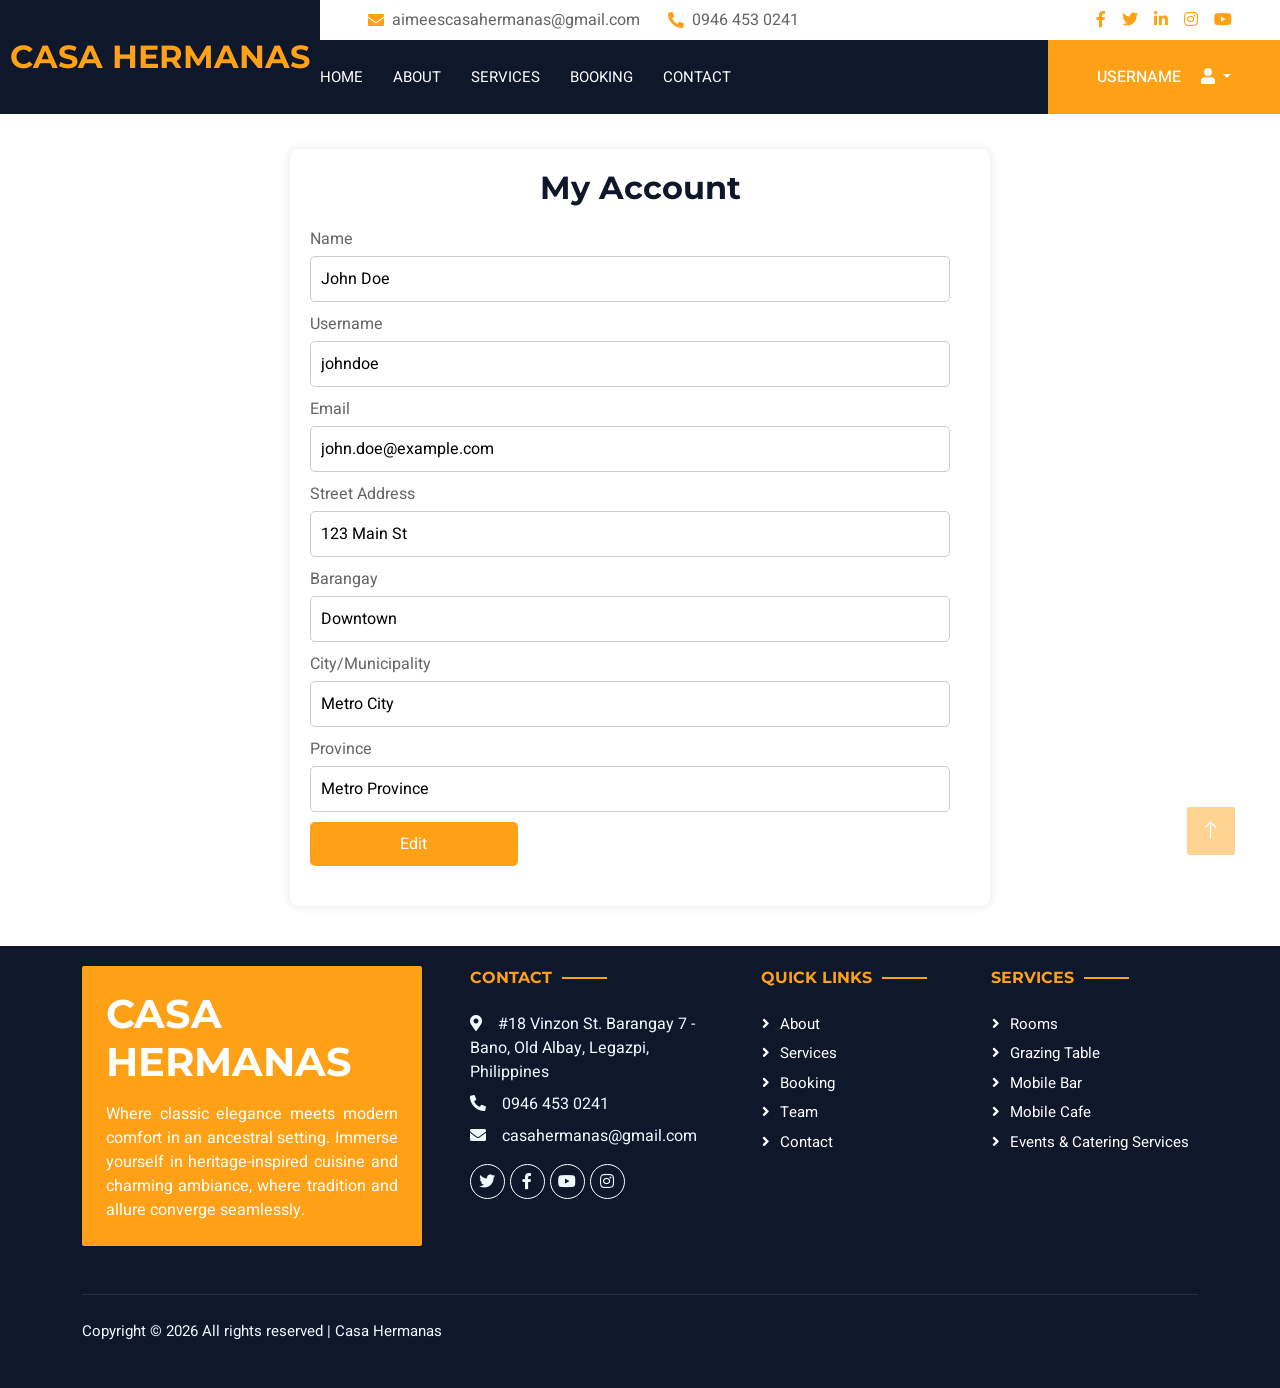
<file: myaccount.html>
<!DOCTYPE html>
<html lang="en">
  <head>
    <meta charset="utf-8" />
    <title>CASA HERMANAS</title>
    <meta content="width=device-width, initial-scale=1.0" name="viewport" />
    <meta content="" name="keywords" />
    <meta content="" name="description" />

    <!-- Favicon -->
    <link href="img/favicon.ico" rel="icon" />

    <!-- Google Web Fonts -->
    <link rel="preconnect" href="https://fonts.googleapis.com" />
    <link rel="preconnect" href="https://fonts.gstatic.com" crossorigin />
    <link
      href="https://fonts.googleapis.com/css2?family=Heebo:wght@400;500;600;700&family=Montserrat:wght@400;500;600;700&display=swap"
      rel="stylesheet"
    />

    <!-- Icon Font Stylesheet -->
    <link
      href="https://cdnjs.cloudflare.com/ajax/libs/font-awesome/5.10.0/css/all.min.css"
      rel="stylesheet"
    />
    <link
      href="https://cdn.jsdelivr.net/npm/bootstrap-icons@1.4.1/font/bootstrap-icons.css"
      rel="stylesheet"
    />

    <!-- Libraries Stylesheet -->
    <link href="lib/animate/animate.min.css" rel="stylesheet" />
    <link href="lib/owlcarousel/assets/owl.carousel.min.css" rel="stylesheet" />
    <link
      href="lib/tempusdominus/css/tempusdominus-bootstrap-4.min.css"
      rel="stylesheet"
    />

    <!-- Customized Bootstrap Stylesheet -->
    <link href="css/bootstrap.min.css" rel="stylesheet" />

    <!-- Template Stylesheet -->
    <link href="css/style.css" rel="stylesheet" />
  </head>

  <body>
    <div class="container-xxl bg-white p-0">
      <!-- Spinner Start -->
      <div
        id="spinner"
        class="show bg-white position-fixed translate-middle w-100 vh-100 top-50 start-50 d-flex align-items-center justify-content-center"
      >
        <div
          class="spinner-border text-primary"
          style="width: 3rem; height: 3rem"
          role="status"
        >
          <span class="sr-only">Loading...</span>
        </div>
      </div>
      <!-- Spinner End -->

      <!-- Header Start -->
      <div class="container-fluid bg-dark px-0">
        <div class="row gx-0">
          <div class="col-lg-3 bg-dark d-none d-lg-block">
            <a
              href="index.html"
              class="navbar-brand w-100 h-100 m-0 p-0 d-flex align-items-center justify-content-center"
            >
              <h2 class="m-0 text-primary text-uppercase">CASA HERMANAS</h2>
            </a>
          </div>
          <div class="col-lg-9">
            <div class="row gx-0 bg-white d-none d-lg-flex">
              <div class="col-lg-7 px-5 text-start">
                <div class="h-100 d-inline-flex align-items-center py-2 me-4">
                  <i class="fa fa-envelope text-primary me-2"></i>
                  <p class="mb-0">aimeescasahermanas@gmail.com</p>
                </div>
                <div class="h-100 d-inline-flex align-items-center py-2">
                  <i class="fa fa-phone-alt text-primary me-2"></i>
                  <p class="mb-0">0946 453 0241</p>
                </div>
              </div>
              <div class="col-lg-5 px-5 text-end">
                <div class="d-inline-flex align-items-center py-2">
                  <a class="me-3" href=""><i class="fab fa-facebook-f"></i></a>
                  <a class="me-3" href=""><i class="fab fa-twitter"></i></a>
                  <a class="me-3" href=""><i class="fab fa-linkedin-in"></i></a>
                  <a class="me-3" href=""><i class="fab fa-instagram"></i></a>
                  <a class="" href=""><i class="fab fa-youtube"></i></a>
                </div>
              </div>
            </div>
            <nav class="navbar navbar-expand-lg bg-dark navbar-dark p-3 p-lg-0">
              <a href="index.html" class="navbar-brand d-block d-lg-none">
                <h1 class="m-0 text-primary text-uppercase">Casa Hermanas</h1>
              </a>
              <button
                type="button"
                class="navbar-toggler"
                data-bs-toggle="collapse"
                data-bs-target="#navbarCollapse"
              >
                <span class="navbar-toggler-icon"></span>
              </button>
              <div
                class="collapse navbar-collapse justify-content-between"
                id="navbarCollapse"
              >
                <div class="navbar-nav mr-auto py-0">
                  <a href="index.html" class="nav-item nav-link">Home</a>
                  <a href="about.html" class="nav-item nav-link">About</a>
                  <a href="services.html" class="nav-item nav-link">Services</a>
                  <a href="booking.html" class="nav-item nav-link">Booking</a>
                  <a href="contact.html" class="nav-item nav-link">Contact</a>
                </div>
                <a></a>
              </div>

              <!--SESSION START-->
              <div class="dropdown">
                <button
                  class="btn btn-primary rounded-0 py-4 px-md-5 d-none d-lg-block dropdown-toggle"
                  type="button"
                  id="dropdownMenuButton"
                  data-toggle="dropdown"
                  aria-haspopup="true"
                  aria-expanded="false"
                  style="color: white"
                >
                  Username <i class="fas fa-user ms-3"></i>
                </button>
                <div class="dropdown-menu" aria-labelledby="dropdownMenuButton">
                  <a class="dropdown-item" href="#">My Account</a>
                  <a class="dropdown-item" href="#">Log Out</a>
                </div>
              </div>
              <!--SESSION END-->
            </nav>
          </div>
        </div>
      </div>
      <!-- Header End -->

      <!--MY ACCOUNT START-->
      <div id="myaccount-container">
        <h2>My Account</h2>
        <form id="accountForm" class="form-group">
          <label for="name">Name</label>
          <input type="text" id="name" name="name" value="John Doe" readonly />

          <label for="username">Username</label>
          <input
            type="text"
            id="username"
            name="username"
            value="johndoe"
            readonly
          />

          <label for="email">Email</label>
          <input
            type="email"
            id="email"
            name="email"
            value="john.doe@example.com"
            readonly
          />

          <label for="streetAddress">Street Address</label>
          <input
            type="text"
            id="streetAddress"
            name="streetAddress"
            value="123 Main St"
            readonly
          />

          <label for="barangay">Barangay</label>
          <input
            type="text"
            id="barangay"
            name="barangay"
            value="Downtown"
            readonly
          />

          <label for="city">City/Municipality</label>
          <input
            type="text"
            id="city"
            name="city"
            value="Metro City"
            readonly
          />

          <label for="province">Province</label>
          <input
            type="text"
            id="province"
            name="province"
            value="Metro Province"
            readonly
          />

          <div class="button-group">
            <button type="button" id="editButton">Edit</button>
            <button type="submit" id="saveButton" style="display: none">
              Save
            </button>
            <button type="button" id="cancelButton" style="display: none">
              Cancel
            </button>
          </div>
        </form>
      </div>
      <!--MY ACCOUNT END-->

      <!-- Footer Start -->
      <div
        class="container-fluid bg-dark text-light footer wow fadeIn"
        data-wow-delay="0.1s"
        
      >
        <div class="container pb-5">
          <div class="row g-5">
            <div class="col-md-6 col-lg-4">
              <div class="bg-primary rounded p-4">
                <a href="index.html"
                  ><h1 class="text-white text-uppercase mb-3">
                    Casa Hermanas
                  </h1></a
                >
                <p class="text-white mb-0" style="text-align: justify">
                  Where classic elegance meets modern comfort in an ancestral
                  setting. Immerse yourself in heritage-inspired cuisine and
                  charming ambiance, where tradition and allure converge
                  seamlessly.
                </p>
              </div>
            </div>
            <div class="col-md-6 col-lg-3">
              <h6
                class="section-title text-start text-primary text-uppercase mb-4"
              >
                Contact
              </h6>
              <p class="mb-2">
                <i class="fa fa-map-marker-alt me-3"></i>#18 Vinzon St. Barangay
                7 - Bano, Old Albay, Legazpi, Philippines
              </p>
              <p class="mb-2">
                <i class="fa fa-phone-alt me-3"></i>0946 453 0241
              </p>
              <p class="mb-2">
                <i class="fa fa-envelope me-3"></i>casahermanas@gmail.com
              </p>
              <div class="d-flex pt-2">
                <a class="btn btn-outline-light btn-social" href=""
                  ><i class="fab fa-twitter"></i
                ></a>
                <a class="btn btn-outline-light btn-social" href=""
                  ><i class="fab fa-facebook-f"></i
                ></a>
                <a class="btn btn-outline-light btn-social" href=""
                  ><i class="fab fa-youtube"></i
                ></a>
                <a class="btn btn-outline-light btn-social" href=""
                  ><i class="fab fa-instagram"></i
                ></a>
              </div>
            </div>
            <div class="col-lg-5 col-md-12">
              <div class="row gy-5 g-4">
                <div class="col-md-6">
                  <h6
                    class="section-title text-start text-primary text-uppercase mb-4"
                  >
                    Quick Links
                  </h6>
                  <a class="btn btn-link" href="about.html">About</a>
                  <a class="btn btn-link" href="service.html">Services</a>
                  <a class="btn btn-link" href="booking.html">Booking</a>
                  <a class="btn btn-link" href="team.html">Team</a>
                  <a class="btn btn-link" href="contact.html">Contact</a>
                </div>
                <div class="col-md-6">
                  <h6
                    class="section-title text-start text-primary text-uppercase mb-4"
                  >
                    Services
                  </h6>
                  <a class="btn btn-link" href="">Rooms</a>
                  <a class="btn btn-link" href="">Grazing Table</a>
                  <a class="btn btn-link" href="">Mobile Bar</a>
                  <a class="btn btn-link" href="">Mobile Cafe</a>
                  <a class="btn btn-link" href="">Events & Catering Services</a>
                </div>
              </div>
            </div>
          </div>
        </div>
        <div class="container">
          <div class="copyright">
            <div class="row">
              <div class="col-md-6 text-center text-md-start mb-3 mb-md-0">
                Copyright &copy;
                <script>
                  document.write(new Date().getFullYear());
                </script>
                All rights reserved | Casa Hermanas
              </div>
            </div>
          </div>
        </div>
      </div>
      <!-- Footer End -->

      <!-- Back to Top -->
      <a href="#" class="btn btn-lg btn-primary btn-lg-square back-to-top"
        ><i class="bi bi-arrow-up"></i
      ></a>
    </div>

    <!-- JavaScript Libraries -->
    <script src="https://code.jquery.com/jquery-3.4.1.min.js"></script>
    <script src="https://cdn.jsdelivr.net/npm/bootstrap@5.0.0/dist/js/bootstrap.bundle.min.js"></script>
    <script src="lib/wow/wow.min.js"></script>
    <script src="lib/easing/easing.min.js"></script>
    <script src="lib/waypoints/waypoints.min.js"></script>
    <script src="lib/counterup/counterup.min.js"></script>
    <script src="lib/owlcarousel/owl.carousel.min.js"></script>
    <script src="lib/tempusdominus/js/moment.min.js"></script>
    <script src="lib/tempusdominus/js/moment-timezone.min.js"></script>
    <script src="lib/tempusdominus/js/tempusdominus-bootstrap-4.min.js"></script>

    <!-- Template Javascript -->
    <script src="js/main.js"></script>
  </body>
</html>
</file>
<file: css/style.css>
/********** Template CSS **********/
:root {
  --primary: #fea116;
  --light: #f1f8ff;
  --dark: #0f172b;
}

.fw-medium {
  font-weight: 500 !important;
}

.fw-semi-bold {
  font-weight: 600 !important;
}

.back-to-top {
  position: fixed;
  display: none;
  right: 45px;
  bottom: 45px;
  z-index: 99;
}

.cart-btn {
  position: fixed;
  display: none;
  right: 45px;
  bottom: 45px;
  z-index: 99;
}

/*** Spinner ***/
#spinner {
  opacity: 0;
  visibility: hidden;
  transition: opacity 0.5s ease-out, visibility 0s linear 0.5s;
  z-index: 99999;
}

#spinner.show {
  transition: opacity 0.5s ease-out, visibility 0s linear 0s;
  visibility: visible;
  opacity: 1;
}

/*** Button ***/
.btn {
  font-weight: 500;
  text-transform: uppercase;
  transition: 0.5s;
}

.btn.btn-primary,
.btn.btn-secondary {
  color: #ffffff;
}

.btn-square {
  width: 38px;
  height: 38px;
}

.btn-sm-square {
  width: 32px;
  height: 32px;
}

.btn-lg-square {
  width: 48px;
  height: 48px;
}

.btn-square,
.btn-sm-square,
.btn-lg-square {
  padding: 0;
  display: flex;
  align-items: center;
  justify-content: center;
  font-weight: normal;
  border-radius: 2px;
}

.btn-effect:active {
  transform: scale(1.3);
}

/*** Navbar ***/
.navbar-dark .navbar-nav .nav-link {
  margin-right: 30px;
  padding: 25px 0;
  color: #ffffff;
  font-size: 15px;
  text-transform: uppercase;
  outline: none;
}

.navbar-dark .navbar-nav .nav-link:hover,
.navbar-dark .navbar-nav .nav-link.active {
  color: var(--primary);
}

@media (max-width: 991.98px) {
  .navbar-dark .navbar-nav .nav-link {
    margin-right: 0;
    padding: 10px 0;
  }
}

/*** Header ***/
.carousel-caption {
  top: 0;
  left: 0;
  right: 0;
  bottom: 0;
  background: rgba(15, 23, 43, 0.7);
  z-index: 1;
}

.carousel-control-prev,
.carousel-control-next {
  width: 10%;
}

.carousel-control-prev-icon,
.carousel-control-next-icon {
  width: 3rem;
  height: 3rem;
}

@media (max-width: 768px) {
  #header-carousel .carousel-item {
    position: relative;
    min-height: 450px;
  }

  #header-carousel .carousel-item img {
    position: absolute;
    width: 100%;
    height: 100%;
    object-fit: cover;
  }
}

.page-header {
  background-position: center center;
  background-repeat: no-repeat;
  background-size: cover;
}

.page-header-inner {
  background: rgba(15, 23, 43, 0.7);
}

.breadcrumb-item + .breadcrumb-item::before {
  color: var(--light);
}

.booking {
  position: relative;
  margin-top: -100px !important;
  z-index: 1;
}

/*** Section Title ***/
.section-title {
  position: relative;
  display: inline-block;
}

.section-title::before {
  position: absolute;
  content: "";
  width: 45px;
  height: 2px;
  top: 50%;
  left: -55px;
  margin-top: -1px;
  background: var(--primary);
}

.section-title::after {
  position: absolute;
  content: "";
  width: 45px;
  height: 2px;
  top: 50%;
  right: -55px;
  margin-top: -1px;
  background: var(--primary);
}

.section-title.text-start::before,
.section-title.text-end::after {
  display: none;
}

/*** Service ***/
.service-item {
  height: 320px;
  padding: 30px;
  display: flex;
  flex-direction: column;
  justify-content: center;
  text-align: center;
  background: #ffffff;
  box-shadow: 0 0 45px rgba(0, 0, 0, 0.08);
  transition: 0.5s;
}

.service-item:hover {
  background: var(--primary);
}

.service-item .service-icon {
  margin: 0 auto 30px auto;
  width: 65px;
  height: 65px;
  transition: 0.5s;
}

.service-item i,
.service-item h5,
.service-item p {
  transition: 0.5s;
}

.service-item:hover i,
.service-item:hover h5,
.service-item:hover p {
  color: #ffffff !important;
}

/*** Youtube Video ***/
.video {
  position: relative;
  height: 100%;
  min-height: 500px;
  background: linear-gradient(rgba(15, 23, 43, 0.1), rgba(15, 23, 43, 0.1)),
    url(../img/video.jpg);
  background-position: center center;
  background-repeat: no-repeat;
  background-size: cover;
}

.video .btn-play {
  position: absolute;
  z-index: 3;
  top: 50%;
  left: 50%;
  transform: translateX(-50%) translateY(-50%);
  box-sizing: content-box;
  display: block;
  width: 32px;
  height: 44px;
  border-radius: 50%;
  border: none;
  outline: none;
  padding: 18px 20px 18px 28px;
}

.video .btn-play:before {
  content: "";
  position: absolute;
  z-index: 0;
  left: 50%;
  top: 50%;
  transform: translateX(-50%) translateY(-50%);
  display: block;
  width: 100px;
  height: 100px;
  background: var(--primary);
  border-radius: 50%;
  animation: pulse-border 1500ms ease-out infinite;
}

.video .btn-play:after {
  content: "";
  position: absolute;
  z-index: 1;
  left: 50%;
  top: 50%;
  transform: translateX(-50%) translateY(-50%);
  display: block;
  width: 100px;
  height: 100px;
  background: var(--primary);
  border-radius: 50%;
  transition: all 200ms;
}

.video .btn-play img {
  position: relative;
  z-index: 3;
  max-width: 100%;
  width: auto;
  height: auto;
}

.video .btn-play span {
  display: block;
  position: relative;
  z-index: 3;
  width: 0;
  height: 0;
  border-left: 32px solid var(--dark);
  border-top: 22px solid transparent;
  border-bottom: 22px solid transparent;
}

@keyframes pulse-border {
  0% {
    transform: translateX(-50%) translateY(-50%) translateZ(0) scale(1);
    opacity: 1;
  }

  100% {
    transform: translateX(-50%) translateY(-50%) translateZ(0) scale(1.5);
    opacity: 0;
  }
}

#videoModal {
  z-index: 99999;
}

#videoModal .modal-dialog {
  position: relative;
  max-width: 800px;
  margin: 60px auto 0 auto;
}

#videoModal .modal-body {
  position: relative;
  padding: 0px;
}

#videoModal .close {
  position: absolute;
  width: 30px;
  height: 30px;
  right: 0px;
  top: -30px;
  z-index: 999;
  font-size: 30px;
  font-weight: normal;
  color: #ffffff;
  background: #000000;
  opacity: 1;
}

/*** Testimonial ***/
.testimonial {
  background: linear-gradient(rgba(15, 23, 43, 0.7), rgba(15, 23, 43, 0.7)),
    url(../img/carousel-2.jpg);
  background-position: center center;
  background-repeat: no-repeat;
  background-size: cover;
}

.testimonial-carousel {
  padding-left: 65px;
  padding-right: 65px;
}

.testimonial-carousel .testimonial-item {
  padding: 30px;
}

.testimonial-carousel .owl-nav {
  position: absolute;
  width: 100%;
  height: 40px;
  top: calc(50% - 20px);
  left: 0;
  display: flex;
  justify-content: space-between;
  z-index: 1;
}

.testimonial-carousel .owl-nav .owl-prev,
.testimonial-carousel .owl-nav .owl-next {
  position: relative;
  width: 40px;
  height: 40px;
  display: flex;
  align-items: center;
  justify-content: center;
  color: #ffffff;
  background: var(--primary);
  border-radius: 2px;
  font-size: 18px;
  transition: 0.5s;
}

.testimonial-carousel .owl-nav .owl-prev:hover,
.testimonial-carousel .owl-nav .owl-next:hover {
  color: var(--primary);
  background: #ffffff;
}

/*** Team ***/
.team-item,
.team-item .bg-primary,
.team-item .bg-primary i {
  transition: 0.5s;
}

.team-item:hover {
  border-color: var(--secondary) !important;
}

.team-item:hover .bg-primary {
  background: var(--secondary) !important;
}

.team-item:hover .bg-primary i {
  color: var(--secondary) !important;
}

/*** Footer ***/
.newsletter {
  position: relative;
  z-index: 1;
}

.footer {
  position: relative;
  margin-top: -110px;
  padding: 20px 0;
}

.footer .btn.btn-social {
  margin-right: 5px;
  width: 35px;
  height: 35px;
  display: flex;
  align-items: center;
  justify-content: center;
  color: var(--light);
  border: 1px solid #ffffff;
  border-radius: 35px;
  transition: 0.3s;
}

.footer .btn.btn-social:hover {
  color: var(--primary);
}

.footer .btn.btn-link {
  display: block;
  margin-bottom: 5px;
  padding: 0;
  text-align: left;
  color: #ffffff;
  font-size: 15px;
  font-weight: normal;
  text-transform: capitalize;
  transition: 0.3s;
}

.footer .btn.btn-link::before {
  position: relative;
  content: "\f105";
  font-family: "Font Awesome 5 Free";
  font-weight: 900;
  margin-right: 10px;
}

.footer .btn.btn-link:hover {
  letter-spacing: 1px;
  box-shadow: none;
}

.footer .copyright {
  padding: 25px 0;
  font-size: 15px;
  border-top: 1px solid rgba(256, 256, 256, 0.1);
}

.footer .copyright a {
  color: var(--light);
}

.footer .footer-menu a {
  margin-right: 15px;
  padding-right: 15px;
  border-right: 1px solid rgba(255, 255, 255, 0.3);
}

.footer .footer-menu a:last-child {
  margin-right: 0;
  padding-right: 0;
  border-right: none;
}

/** FORM CSS **/

.login-and-signup-container {
  width: 700px; /* Adjusted width */
  background-color: #fff;
  padding: 20px;
  border-radius: 8px;
  box-shadow: 0 0 10px rgba(0, 0, 0, 0.1);
  flex-direction: column;
  align-items: center;
  justify-content: center;
  margin: 150px auto; /* Adjusted margin */
  margin-top: 35px;
}

h2 {
  text-align: center;
  margin-bottom: 20px; /* Added margin for h2 */
}

.form-group {
  margin-bottom: 20px;
  width: 100%; /* Set width to match container */
}

.form-group label {
  display: block;
  margin-bottom: 5px;
}

.form-group input {
  width: calc(100% - 20px); /* Adjusted width to account for padding */
  padding: 10px;
  border: 1px solid #ccc;
  border-radius: 5px;
}

.form-group button {
  width: calc(100% - 20px); /* Adjusted width to account for padding */
  padding: 10px;
  border: none;
  border-radius: 5px;
  background-color: #fea116;
  color: #fff;
  cursor: pointer;
}

.form-group button:hover {
  background-color: #fea116;
}

/* Hide signup form by default */
#signupForm {
  display: none;
}

/****MY ACCOUNT CSS****/

#myaccount-container {
  width: 700px;
  background-color: #fff;
  padding: 20px;
  border-radius: 8px;
  box-shadow: 0 0 10px rgba(0, 0, 0, 0.1);
  flex-direction: column;
  align-items: center;
  justify-content: center;
  margin: 150px auto;
  margin-top: 35px;
}

#myaccount-container h2 {
  text-align: center;
  margin-bottom: 20px;
}

#myaccount-container .form-group {
  margin-bottom: 20px;
  width: 100%;
}

#myaccount-container .form-group label {
  display: block;
  margin-bottom: 5px;
}

#myaccount-container .form-group input {
  width: calc(100% - 20px);
  padding: 10px;
  border: 1px solid #ccc;
  border-radius: 5px;
  margin-bottom: 10px;
}

#myaccount-container .button-group {
  display: flex;
  justify-content: space-between;
}

#myaccount-container .button-group button {
  width: calc(33% - 10px);
  padding: 10px;
  border: none;
  border-radius: 5px;
  background-color: #fea116;
  color: #fff;
  cursor: pointer;
}

#myaccount-container .button-group button:hover {
  background-color: #d58c0a;
}

/* Hide the cart with opacity */
#cart.hide-cart {
  opacity: 0;
  transition: opacity 0.3s ease; /* Optional: Add transition effect */
}

/* Modal Styles VIEW DETAIL*/
/* Modal Styles */
.image {
  display: none;
  position: fixed;
  z-index: 1000;
  padding-top: 60px;
  left: 0;
  top: 0;
  width: 100%;
  height: 100%;
  overflow: auto;
  background-color: rgb(0, 0, 0);
  background-color: rgba(0, 0, 0, 0.9);
}

.modal-content {
  margin: auto;
  display: block;
  width: 80%;
  max-width: 700px;
}

#caption {
  margin: auto;
  display: block;
  width: 80%;
  max-width: 700px;
  text-align: center;
  color: #ccc;
  padding: 10px 0;
  height: 150px;
}

.closed {
  position: absolute;
  top: 15px;
  right: 35px;
  color: #f1f1f1;
  font-size: 40px;
  font-weight: bold;
  transition: 0.3s;
}

.closed:hover,
.closed:focus {
  color: #bbb;
  text-decoration: none;
  cursor: pointer;
}
</file>
